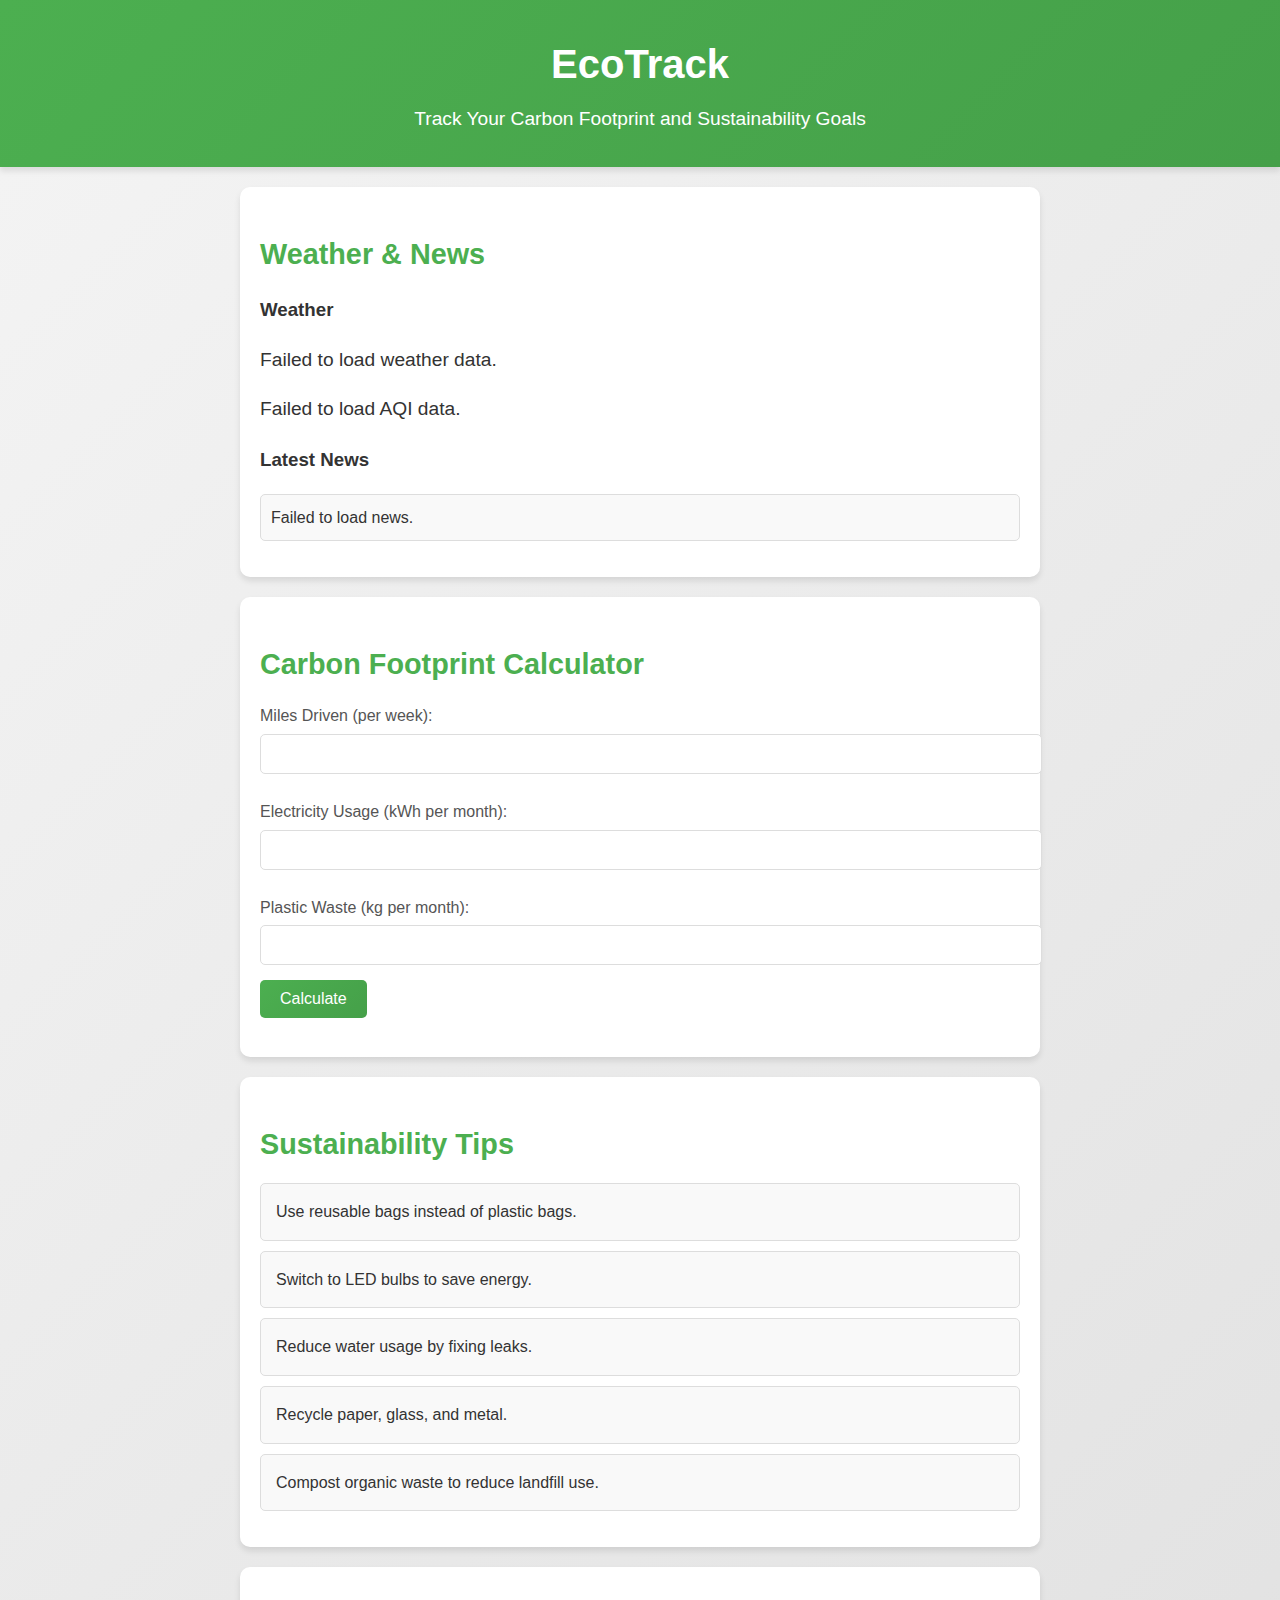
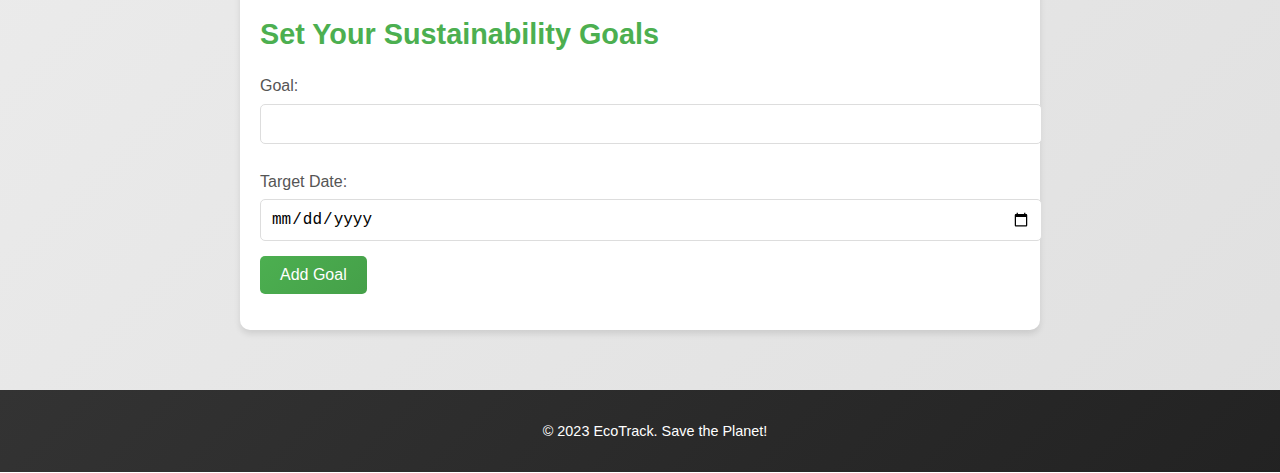
<file: FSDL22-main/week05/index.html>
<!DOCTYPE html>
<html lang="en">
<head>
  <meta charset="UTF-8">
  <meta name="viewport" content="width=device-width, initial-scale=1.0">
  <title>EcoTrack - Sustainability Tracker</title>
  <link rel="stylesheet" href="./index.css">
</head>
<body>
  <header>
    <h1>EcoTrack</h1>
    <p>Track Your Carbon Footprint and Sustainability Goals</p>
  </header>

  <main>
    <!-- Weather & News Section -->
<section id="weather-news">
    <h2>Weather & News</h2>
    <div id="weather">
      <h3>Weather</h3>
      <p id="weather-info">Loading weather...</p>
      <p id="aqi">AQI: Loading...</p>
    </div>
    <div id="news">
      <h3>Latest News</h3>
      <ul id="news-list"></ul>
    </div>
  </section>
  
    <!-- Carbon Footprint Calculator -->
    <section id="calculator">
      <h2>Carbon Footprint Calculator</h2>
      <form id="carbonForm">
        <label for="miles">Miles Driven (per week):</label>
        <input type="number" id="miles" name="miles" required>
        
        <label for="electricity">Electricity Usage (kWh per month):</label>
        <input type="number" id="electricity" name="electricity" required>
        
        <label for="plastic">Plastic Waste (kg per month):</label>
        <input type="number" id="plastic" name="plastic" required>
        
        <button type="submit">Calculate</button>
      </form>
      <p id="result"></p>
    </section>

    <!-- Sustainability Tips -->
    <section id="tips">
      <h2>Sustainability Tips</h2>
      <ul id="tipList"></ul>
    </section>

    <!-- Goal Tracker -->
    <section id="goals">
      <h2>Set Your Sustainability Goals</h2>
      <form id="goalForm">
        <label for="goal">Goal:</label>
        <input type="text" id="goal" name="goal" required>
        
        <label for="targetDate">Target Date:</label>
        <input type="date" id="targetDate" name="targetDate" required>
        
        <button type="submit">Add Goal</button>
      </form>
      <ul id="goalList"></ul>
    </section>
  </main>

  <footer>
    <p>&copy; 2023 EcoTrack. Save the Planet!</p>
  </footer>

  <script src="script.js"></script>
</body>
</html>
</file>
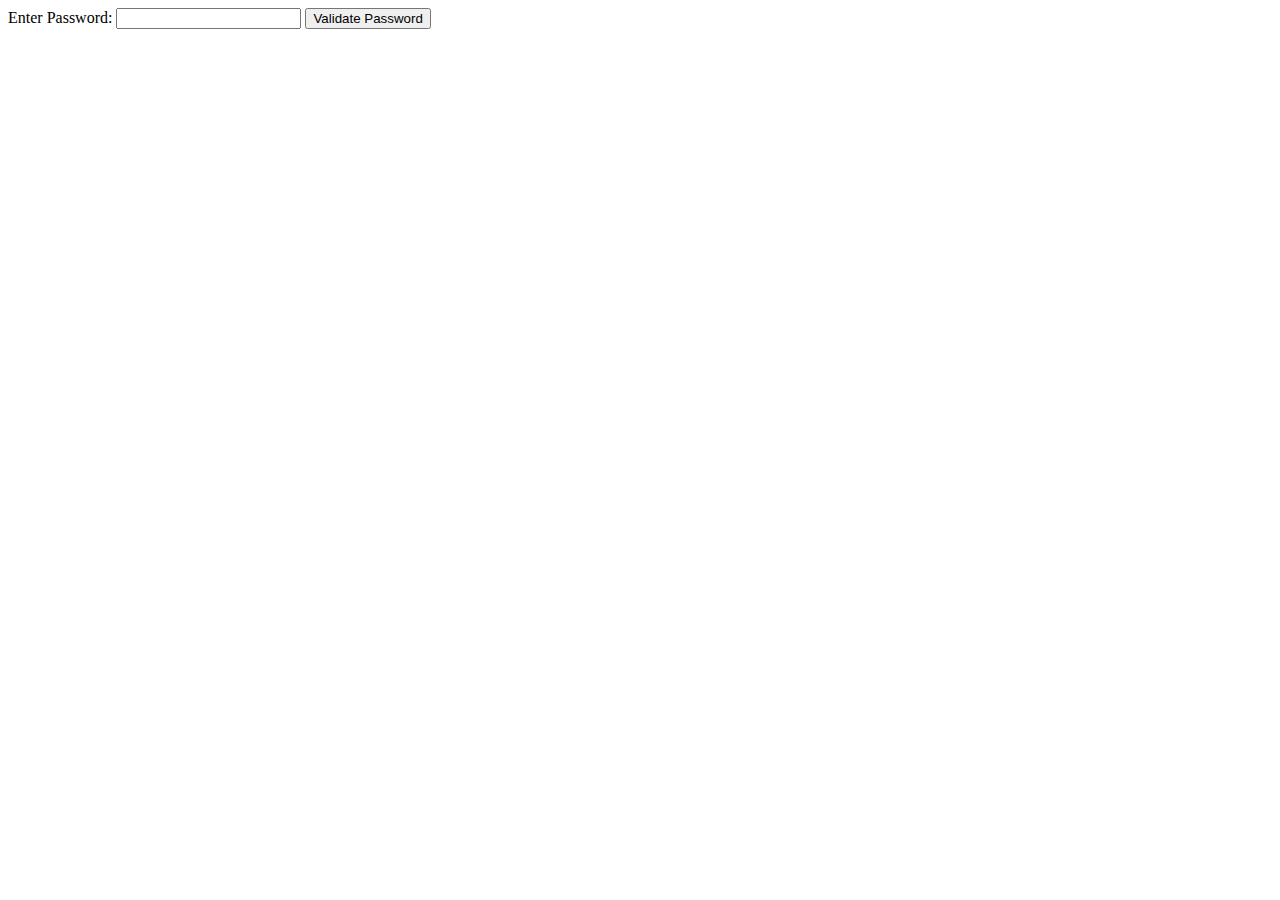
<file: cia/cia2.html>
<!DOCTYPE html>
<html lang="en">
<head>
    <meta charset="UTF-8">
    <meta name="viewport" content="width=device-width, initial-scale=1.0">
    <title>JavaScript Tasks</title>
</head>
<body>
    <label for="password">Enter Password:</label>
    <input type="password" id="password">
    <button onclick="validatePassword()">Validate Password</button>
   

    <script>
        function validatePassword() {
            let password = document.getElementById("password").value;
            
            if (password.trim() === "") {
                alert("Password cannot be empty!");
            } else if (password.length < 8) {
                alert("Password must be at least 8 characters long!");
            } else {
                alert("Password is valid!");
            }
        }

    </script>
</body>
</html>
</file>
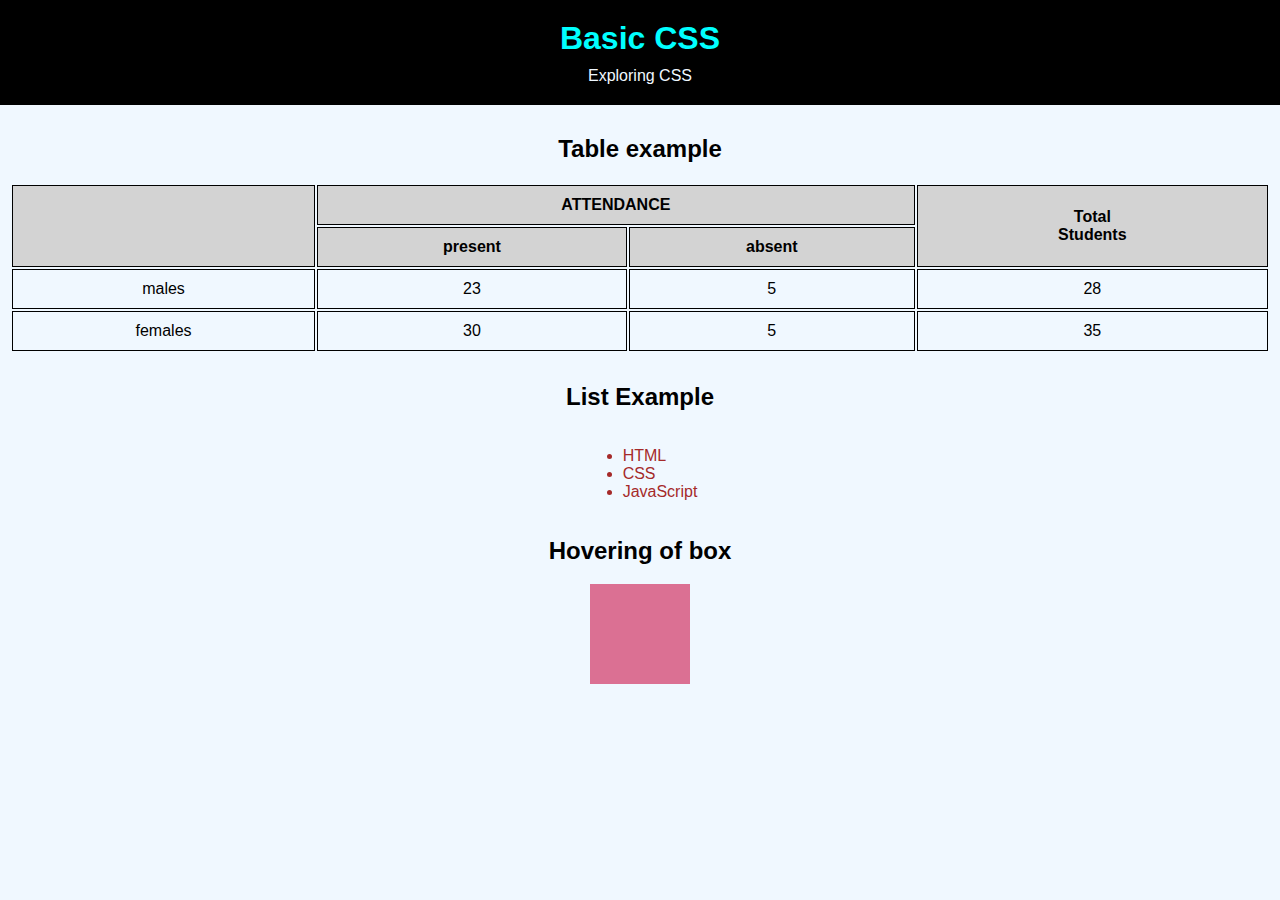
<file: FSDL22-main/week02/first.html>
<!DOCTYPE html>
<html lang="en">
<head>
    <meta charset="UTF-8">
    <meta name="viewport" content="width=device-width, initial-scale=1.0">
    <title>Using CSS</title>
    <style>
        header {
    background-color: black;
    display: flex;
    flex-direction: column;
    align-items: center;
    padding: 20px;
    
}
body {
  font-family: Arial, sans-serif;
  background-color: #f0f8ff;
  margin: 0;
  padding: 0;
}
h1 {
    color: aqua;
    margin: 0%;
     
}
.tl {
    color: aliceblue;
    margin: 10px 0 0;
    
}

.heading1{
    text-align: center;
}
.table{
    margin: 10px;
    border-collapse: collapse;
    display: flex;
    flex-direction: column;
    justify-content: center;
}
th,td{
    border: 0.5px solid black;
    padding: 10px;
    text-align: center;


}

th{
    background-color: lightgray;
}

.list{
    display: flex;
    flex-direction: column;
    align-items: center;
}
ul, li {
color: brown;

}
.hovering{
    display:flex;
    flex-direction : column;
    align-items: center;
    margin-bottom: 20px;
    
}

.box{
    width: 100px;
    height: 100px;
    background-color: palevioletred;

}
.box:hover{
    width: 200px;
}
    </style>
</head>

<body>
    <header>
        <h1>Basic CSS</h1>
        <p class="tl">Exploring CSS</p>
    </header>

    <section class="table">
        <h2 class="heading1">Table example</h2>
        <table>
            <thead>
                <TR><TH rowspan="2"></TH><TH colspan="2">ATTENDANCE</TH>
                    <TH rowspan="2">Total<br> Students</TH>
                </TR>

                <tr>
                    <TH>present</Th>
                    <tH>absent</tH>
                </tr>
                <tr>
                    <td>males</td>
                    <td>23</td>
                    <td>5</td>
                    <td>28</td>
                </tr>
                <tr>
                    <td>females</td>
                    <td>30</td>
                    <td>5</td>
                    <td>35</td>
                </tr>
                
                
            </Thead>
        </table>

    </section>

    <section class="list">
        <h2>List Example</h2>
      <ul>
        <li>HTML</li>
        <li>CSS</li>
        <li>JavaScript</li>
      </ul>
   
    </section>
    <section class="hovering">
    <h2> Hovering of box</h2> 
    <div class="box">

    </div>
</section>


</body>
</html>
</file>
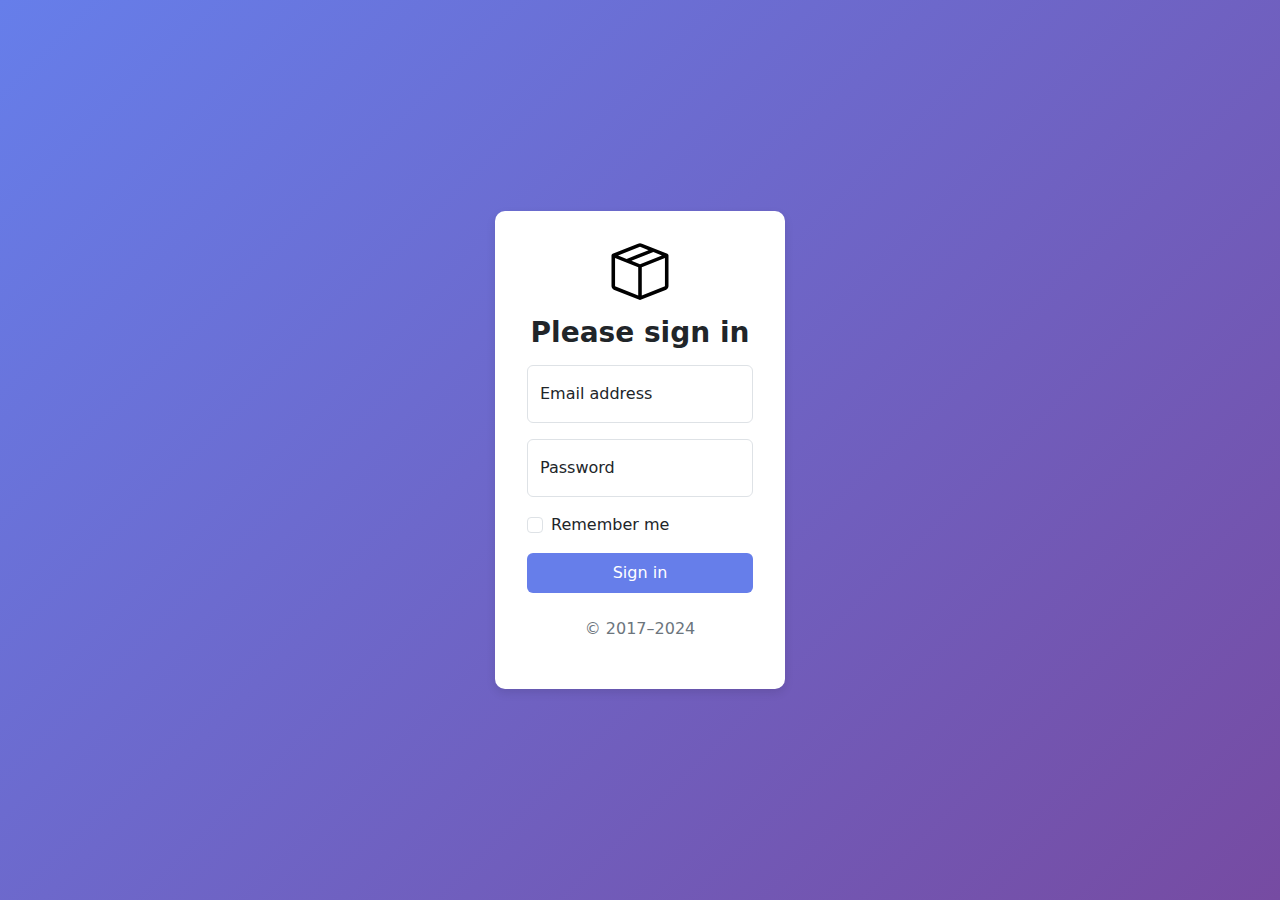
<file: FSDL22-main/week03/form.html>
<!DOCTYPE html>
<html lang="en">
<head>
    <meta charset="UTF-8">
    <meta name="viewport" content="width=device-width, initial-scale=1.0">
    <title>Sign In</title>
    <link href="https://cdn.jsdelivr.net/npm/bootstrap@5.3.3/dist/css/bootstrap.min.css" rel="stylesheet" integrity="sha384-QWTKZyjpPEjISv5WaRU9OFeRpok6YctnYmDr5pNlyT2bRjXh0JMhjY6hW+ALEwIH" crossorigin="anonymous">
    <script src="https://cdn.jsdelivr.net/npm/bootstrap@5.3.3/dist/js/bootstrap.bundle.min.js" integrity="sha384-YvpcrYf0tY3lHB60NNkmXc5s9fDVZLESaAA55NDzOxhy9GkcIdslK1eN7N6jIeHz" crossorigin="anonymous"></script>
    <style>
        body {
            background: linear-gradient(135deg, #667eea, #764ba2);
            display: flex;
            justify-content: center;
            align-items: center;
            height: 100vh;
        }
        .form-signin {
            max-width: 400px;
            padding: 2rem;
            background: white;
            border-radius: 10px;
            box-shadow: 0 4px 10px rgba(0, 0, 0, 0.1);
        }
        .form-signin img {
            display: block;
            margin: 0 auto 1rem;
        }
        .form-signin h1 {
            text-align: center;
            font-weight: 600;
        }
        .btn-primary {
            background: #667eea;
            border: none;
        }
        .btn-primary:hover {
            background: #5a67d8;
        }
    </style>
</head>
<body>
    <main class="form-signin">
        <form>
          <img src="./box-seam.svg" alt="Bootstrap Logo" width="72" height="57">
          <h1 class="h3 mb-3">Please sign in</h1>
          
          <div class="form-floating mb-3">
            <input type="email" class="form-control" id="floatingInput" placeholder="name@example.com">
            <label for="floatingInput">Email address</label>
          </div>
          <div class="form-floating mb-3">
            <input type="password" class="form-control" id="floatingPassword" placeholder="Password">
            <label for="floatingPassword">Password</label>
          </div>
          
          <div class="form-check text-start mb-3">
            <input class="form-check-input" type="checkbox" value="remember-me" id="flexCheckDefault">
            <label class="form-check-label" for="flexCheckDefault">Remember me</label>
          </div>
          
          <button class="btn btn-primary w-100 py-2" type="submit">Sign in</button>
          <p class="mt-4 mb-3 text-center text-secondary">&copy; 2017–2024</p>
        </form>
    </main>
</body>
</html>
</file>
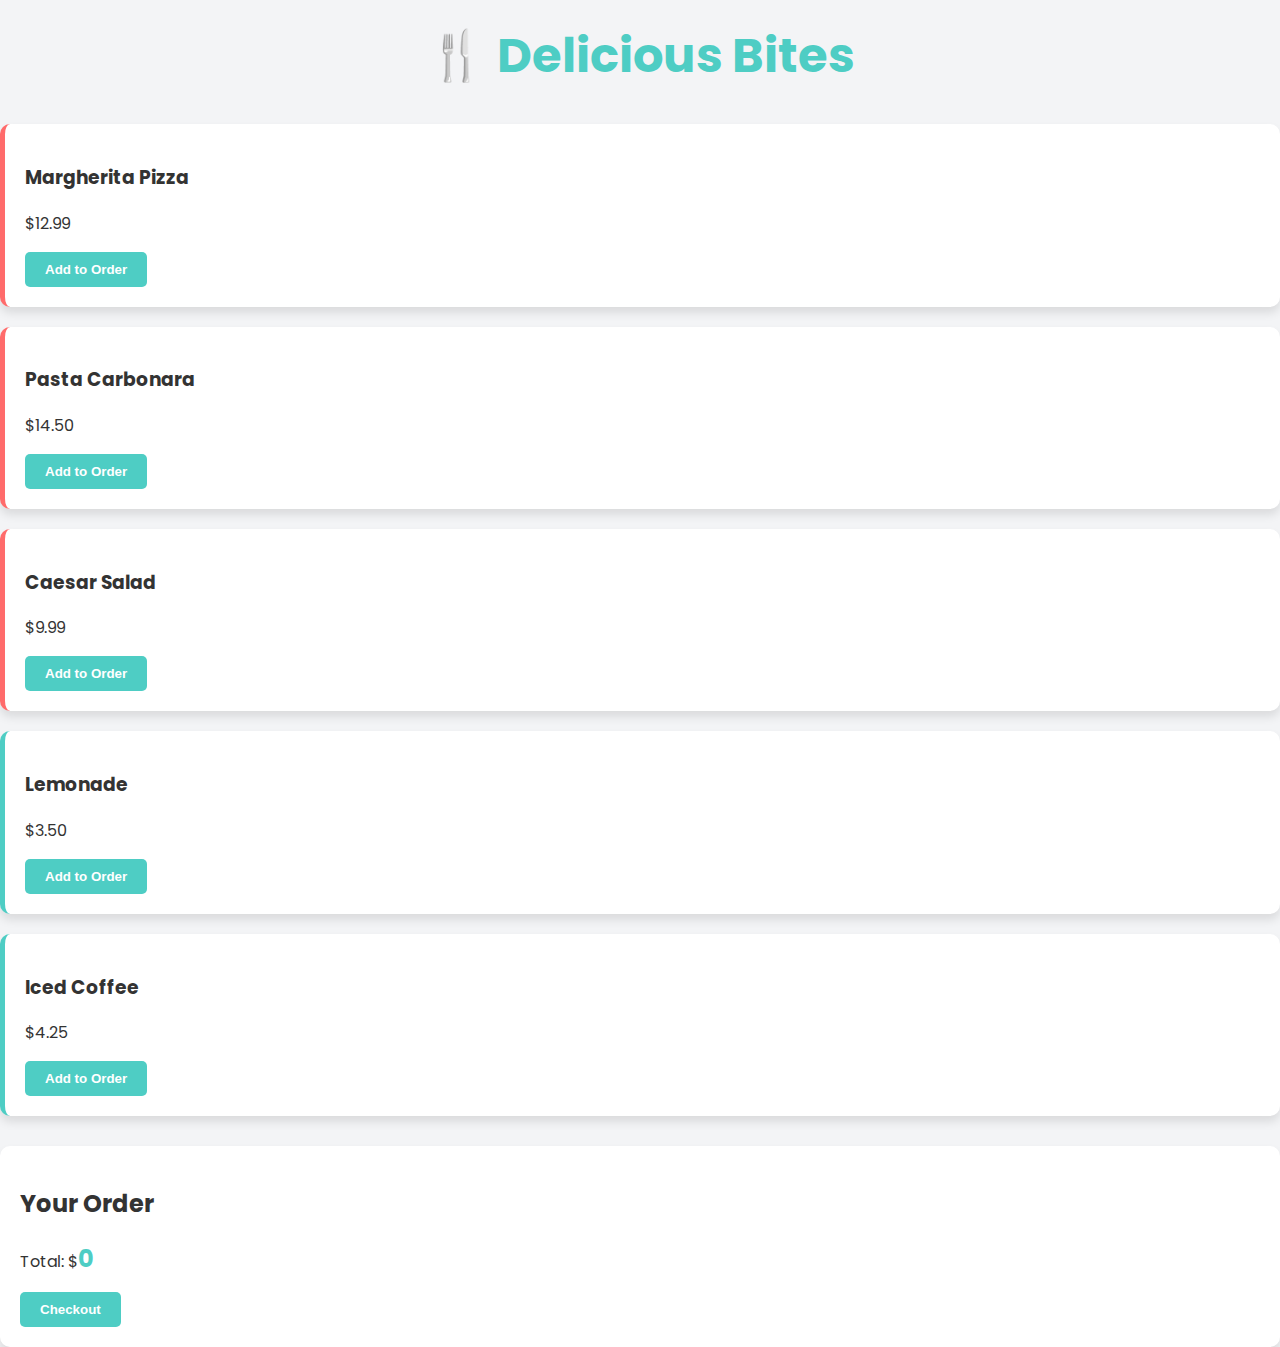
<file: FSDL22-main/week04/combined.html>
<!DOCTYPE html>
<html lang="en">
<head>
    <meta charset="UTF-8">
    <meta name="viewport" content="width=device-width, initial-scale=1.0">
    <title>Delicious Bites</title>
    <link href="https://fonts.googleapis.com/css2?family=Poppins:wght@300;400;600&display=swap" rel="stylesheet">
    <style>
        body {
            font-family: 'Poppins', sans-serif;
            margin: 0;
            padding: 0;
            background: #f3f4f6;
            color: #333;
        }

        h1 {
            font-size: 3em;
            text-align: center;
            margin-top: 20px;
            color: #4ecdc4;
        }

        .menu-item {
            background: white;
            padding: 20px;
            margin-bottom: 20px;
            border-radius: 10px;
            box-shadow: 0 6px 10px rgba(0, 0, 0, 0.1);
            transition: transform 0.2s ease, box-shadow 0.2s ease;
        }

        .menu-item:hover {
            transform: translateY(-5px);
            box-shadow: 0 12px 20px rgba(0, 0, 0, 0.1);
        }

        .category-food { border-left: 5px solid #ff6b6b; }
        .category-drink { border-left: 5px solid #4ecdc4; }

        button {
            background-color: #4ecdc4;
            color: white;
            border: none;
            padding: 10px 20px;
            border-radius: 5px;
            cursor: pointer;
            font-weight: bold;
            transition: background-color 0.3s ease, transform 0.2s ease;
        }

        button:hover {
            background-color: #45b7b0;
            transform: scale(1.05);
        }

        #order-list {
            background: white;
            padding: 20px;
            margin-top: 30px;
            border-radius: 10px;
            box-shadow: 0 6px 10px rgba(0, 0, 0, 0.1);
        }

        #order-items {
            list-style: none;
            padding: 0;
        }

        #order-items li {
            margin-bottom: 10px;
            font-size: 1.1em;
            font-weight: 500;
        }

        .total {
            font-size: 1.5em;
            font-weight: bold;
            color: #4ecdc4;
        }

    </style>
</head>
<body>
    <h1>🍴 Delicious Bites</h1>
    
    <div id="menu"></div>
    <div id="order-list">
        <h2>Your Order</h2>
        <ul id="order-items"></ul>
        <p>Total: $<span id="total" class="total">0</span></p>
        <button onclick="checkout()">Checkout</button>
    </div>

    <script src="script.js"></script>
</body>
</html>
</file>
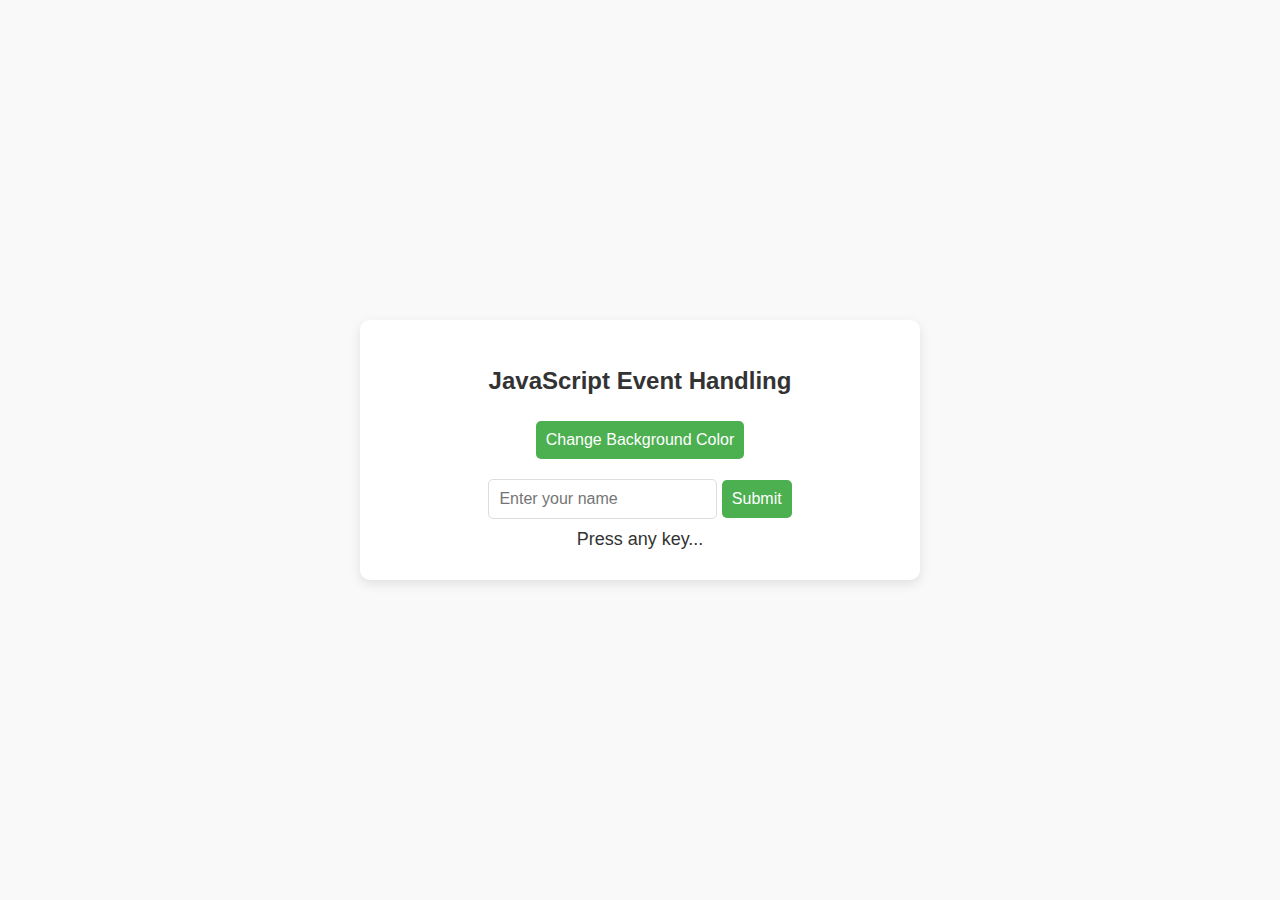
<file: FSDL22-main/week04/fifth.html>
<!DOCTYPE html>
<html lang="en">
<head>
    <meta charset="UTF-8">
    <meta name="viewport" content="width=device-width, initial-scale=1.0">
    <title>Event Handling in JavaScript</title>
    <style>
        body {
            font-family: Arial, sans-serif;
            background-color: #f9f9f9;
            display: flex;
            justify-content: center;
            align-items: center;
            height: 100vh;
            margin: 0;
            flex-direction: column;
        }
        .container {
            text-align: center;
            background-color: #fff;
            padding: 30px;
            border-radius: 10px;
            box-shadow: 0 4px 12px rgba(0, 0, 0, 0.1);
            width: 80%;
            max-width: 500px;
        }
        h1 {
            color: #333;
            font-size: 24px;
        }
        button, input {
            padding: 10px;
            margin: 10px 0;
            font-size: 16px;
            border-radius: 5px;
            border: 1px solid #ddd;
        }
        button {
            background-color: #4CAF50;
            color: white;
            cursor: pointer;
            border: none;
        }
        button:hover {
            background-color: #45a049;
        }
        .message {
            font-size: 18px;
            color: #333;
        }
    </style>
</head>
<body>
    <div class="container">
        <h1>JavaScript Event Handling</h1>
        
        <!-- Button to change background color -->
        <button id="colorButton">Change Background Color</button>

        <!-- Form to submit data -->
        <form id="userForm">
            <input type="text" id="nameInput" placeholder="Enter your name" required />
            <button type="submit">Submit</button>
        </form>

        <!-- Display typed key message -->
        <div class="message" id="keyPressMessage">Press any key...</div>
    </div>

    <script>
        // Event Listener for the "Change Background Color" button
        document.getElementById('colorButton').addEventListener('click', function() {
            // Change the background color of the body to a random color
            document.body.style.backgroundColor = getRandomColor();
        });

        // Event Listener for form submission
        document.getElementById('userForm').addEventListener('submit', function(event) {
            event.preventDefault(); // Prevent form from submitting and reloading the page
            const name = document.getElementById('nameInput').value;
            alert(`Form Submitted! Hello, ${name}!`);
        });

        // Event Listener for keypress event
        document.addEventListener('keypress', function(event) {
            const key = event.key;
            document.getElementById('keyPressMessage').innerText = `You pressed: ${key}`;
        });

        // Function to generate a random hex color code
        function getRandomColor() {
            const letters = '0123456789ABCDEF';
            let color = '#';
            for (let i = 0; i < 6; i++) {
                color += letters[Math.floor(Math.random() * 16)];
            }
            return color;
        }
    </script>
</body>
</html>
</file>
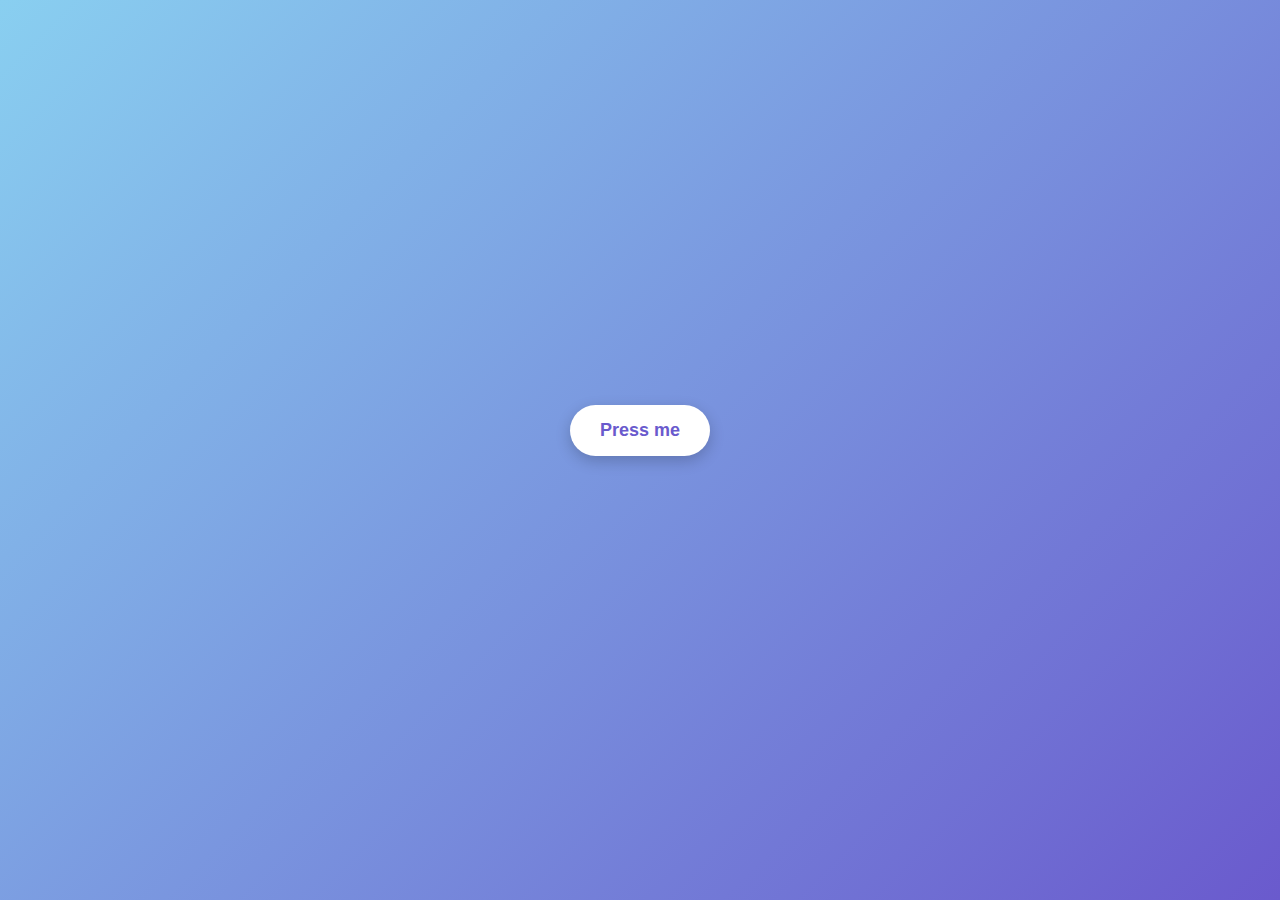
<file: FSDL22-main/week04/first.html>
<!DOCTYPE html>
<html lang="en">
<head>
    <meta charset="UTF-8">
    <meta name="viewport" content="width=device-width, initial-scale=1.0">
    <title>Aesthetic Button</title>
    
    <!-- Google Fonts -->
    <link href="https://fonts.googleapis.com/css2?family=Poppins:wght@300;400;600&display=swap" rel="stylesheet">

    <style>
        /* Apply styles to the whole page */
        body {
            display: flex;
            flex-direction: column; /* Stack items vertically */
            justify-content: center; /* Center items horizontally */
            align-items: center; /* Center items vertically */
            height: 100vh;
            margin: 0;
            font-family: 'Poppins', sans-serif; /* Modern font */
            background: linear-gradient(135deg, #89CFF0, #6A5ACD); /* Beautiful gradient */
            color: #fff; /* White text */
            text-align: center;
        }

        /* Stylish button */
        #button_A {
            background: #ffffff;
            color: #6A5ACD;
            border: none;
            padding: 15px 30px;
            font-size: 18px;
            font-weight: 600;
            border-radius: 30px; /* Rounded button */
            box-shadow: 0px 5px 15px rgba(0, 0, 0, 0.2);
            transition: all 0.3s ease-in-out;
            cursor: pointer;
        }

        /* Button hover effect */
        #button_A:hover {
            background: #6A5ACD;
            color: #fff;
            transform: scale(1.1);
        }

        /* Heading styling */
        #heading_A {
            margin-top: 20px;
            font-size: 20px;
            font-weight: 400;
        }
    </style>
</head>
<body>
    <button id="button_A">Press me</button>
    <h3 id="heading_A"></h3>

    <script>
        const buttonA = document.querySelector("#button_A");
        const headingA = document.querySelector("#heading_A");

        let count = 1;

        buttonA.onclick = () => {
            buttonA.textContent = "Try again!";
            headingA.textContent = `${count} clicks so far`;
            count += 1;
        };
    </script>
</body>
</html>
</file>
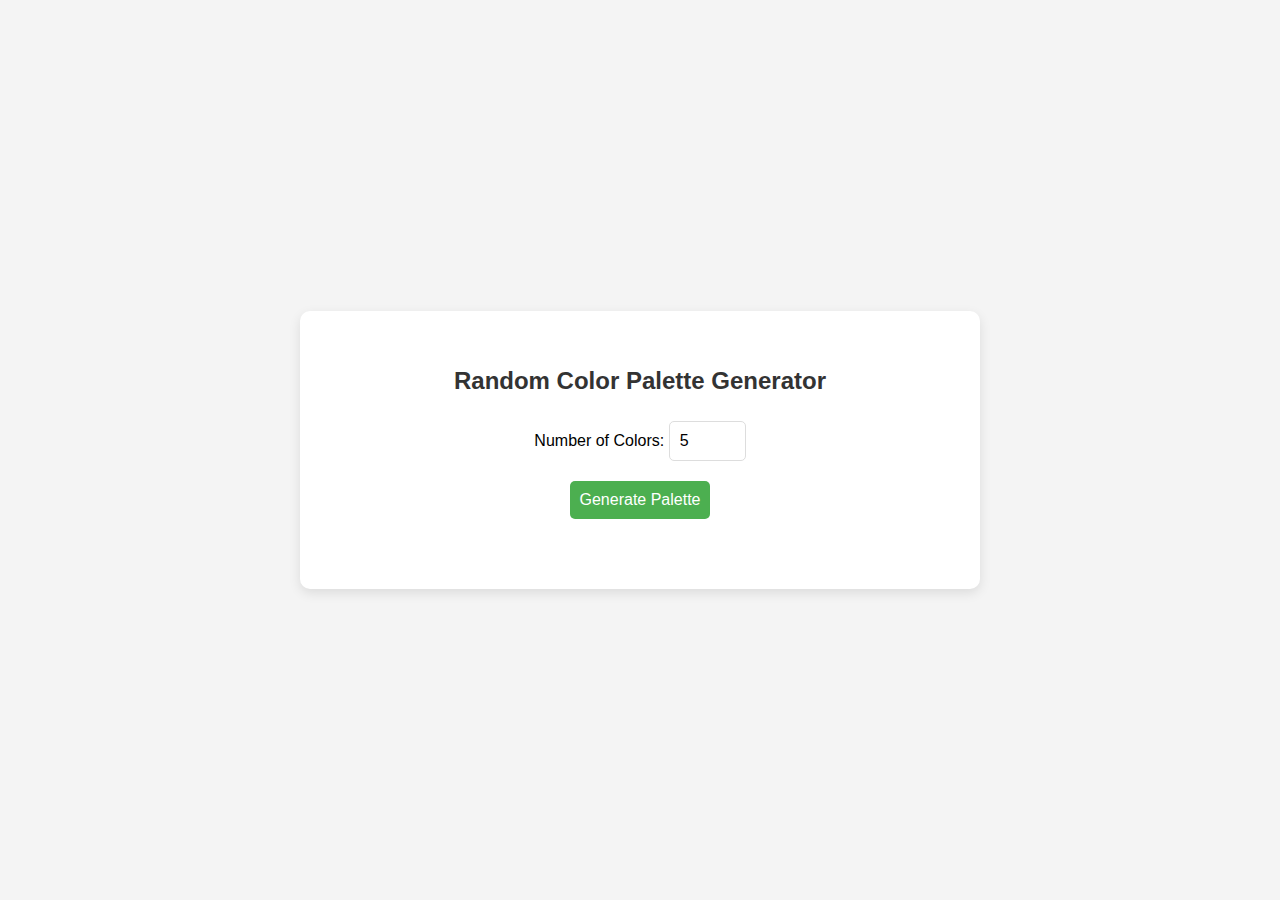
<file: FSDL22-main/week04/fourth.html>
<!DOCTYPE html>
<html lang="en">
<head>
    <meta charset="UTF-8">
    <meta name="viewport" content="width=device-width, initial-scale=1.0">
    <title>Random Color Palette Generator with Multiple Loops</title>
    <style>
        body {
            font-family: Arial, sans-serif;
            background-color: #f4f4f4;
            display: flex;
            justify-content: center;
            align-items: center;
            height: 100vh;
            margin: 0;
            flex-direction: column;
        }
        .container {
            text-align: center;
            background-color: #fff;
            padding: 40px;
            border-radius: 10px;
            box-shadow: 0 4px 12px rgba(0, 0, 0, 0.1);
            width: 80%;
            max-width: 600px;
        }
        h1 {
            color: #333;
            font-size: 24px;
        }
        input, button {
            padding: 10px;
            margin: 10px 0;
            font-size: 16px;
            border-radius: 5px;
            border: 1px solid #ddd;
        }
        button {
            background-color: #4CAF50;
            color: white;
            cursor: pointer;
            border: none;
        }
        button:hover {
            background-color: #45a049;
        }
        .color-container {
            display: flex;
            flex-wrap: wrap;
            justify-content: center;
            gap: 10px;
            margin-top: 20px;
        }
        .color-box {
            width: 100px;
            height: 100px;
            border-radius: 5px;
        }
    </style>
</head>
<body>
    <div class="container">
        <h1>Random Color Palette Generator</h1>
        <label for="numColors">Number of Colors:</label>
        <input type="number" id="numColors" min="1" max="50" value="5" />
        <br />
        <button onclick="generateColors()">Generate Palette</button>

        <div id="colorPalette" class="color-container"></div>
    </div>

    <script>
        // Function to generate a random color in hexadecimal format
        function getRandomColor() {
            const letters = '0123456789ABCDEF';
            let color = '#';
            for (let i = 0; i < 6; i++) {
                color += letters[Math.floor(Math.random() * 16)];
            }
            return color;
        }

        // Function to generate and display the color palette using different loops
        function generateColors() {
            const numColors = parseInt(document.getElementById("numColors").value);
            const colorPaletteContainer = document.getElementById("colorPalette");

            // Clear any previous colors
            colorPaletteContainer.innerHTML = "";

            // Ensure no duplicates by using a set to store colors
            const generatedColors = new Set();

            // Using a `for` loop to generate a fixed number of colors
            for (let i = 0; i < numColors; i++) {
                const color = getRandomColor();
                generatedColors.add(color); // Add color to set (ensures uniqueness)
            }

            // Using a `while` loop to keep trying until we have the exact number of unique colors
            while (generatedColors.size < numColors) {
                generatedColors.add(getRandomColor()); // Keep adding until set size matches the desired number
            }

            // Using a `do...while` loop to display the colors after ensuring no duplicates
            let colorsArray = Array.from(generatedColors);
            let i = 0;
            do {
                const colorBox = document.createElement("div");
                colorBox.classList.add("color-box");
                colorBox.style.backgroundColor = colorsArray[i];  // Set the background color
                colorPaletteContainer.appendChild(colorBox);
                i++;
            } while (i < colorsArray.length);
        }
    </script>
</body>
</html>
</file>
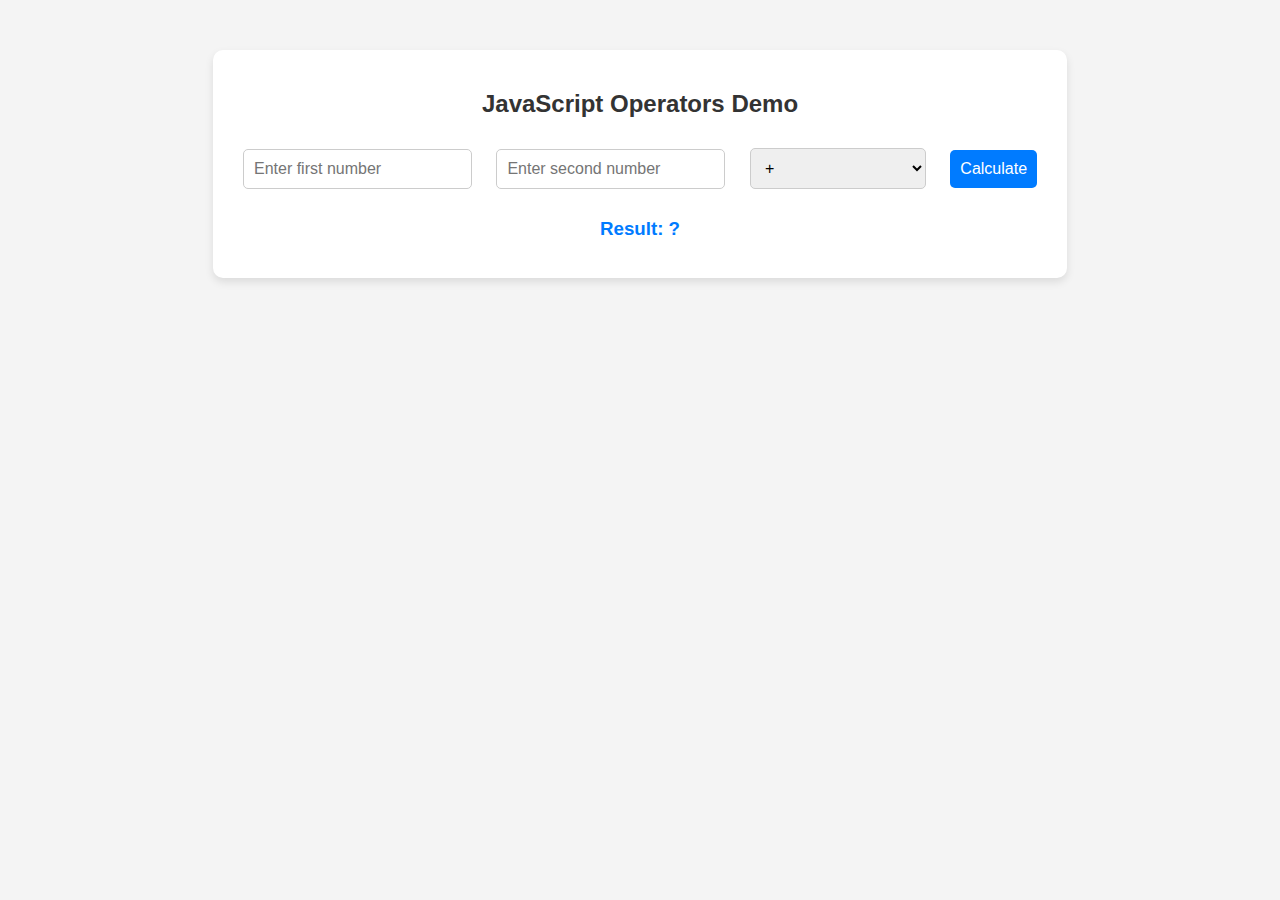
<file: FSDL22-main/week04/second.html>
<!DOCTYPE html>
<html lang="en">
<head>
    <meta charset="UTF-8">
    <meta name="viewport" content="width=device-width, initial-scale=1.0">
    <title>JS Operators Demo</title>
    <style>
        body {
            font-family: 'Poppins', sans-serif;
            text-align: center;
            background-color: #f4f4f4;
            margin: 50px;
        }
        .container {
            background: white;
            padding: 20px;
            border-radius: 10px;
            box-shadow: 0px 4px 8px rgba(0, 0, 0, 0.1);
            display: inline-block;
        }
        input, select, button {
            margin: 10px;
            padding: 10px;
            font-size: 16px;
            border-radius: 5px;
            border: 1px solid #ccc;
        }
        button {
            background-color: #007BFF;
            color: white;
            border: none;
            cursor: pointer;
            transition: 0.3s;
        }
        button:hover {
            background-color: #0056b3;
        }
        h2 {
            color: #333;
        }
        h3 {
            color: #007BFF;
        }
    </style>
</head>
<body>
    <div class="container">
        <h2>JavaScript Operators Demo</h2>
        <input type="number" id="num1" placeholder="Enter first number">
        <input type="number" id="num2" placeholder="Enter second number">
        <select id="operator">
            <option value="+">+</option>
            <option value="-">-</option>
            <option value="*">*</option>
            <option value="/">/</option>
            <option value="%">%</option>
            <option value="**">Exponentiation (**)</option>
        </select>
        <button onclick="calculate()">Calculate</button>
        <h3>Result: <span id="result">?</span></h3>
    </div>
    
    <script>
        function calculate() {
            let num1 = parseFloat(document.getElementById("num1").value);
            let num2 = parseFloat(document.getElementById("num2").value);
            let operator = document.getElementById("operator").value;
            let result;

            if (isNaN(num1) || isNaN(num2)) {
                result = "Enter valid numbers";
            } else {
                result = eval(num1 + operator + num2); // Using eval to process the operation
            }
            
            document.getElementById("result").textContent = result;
        }
    </script>
</body>
</html>
</file>
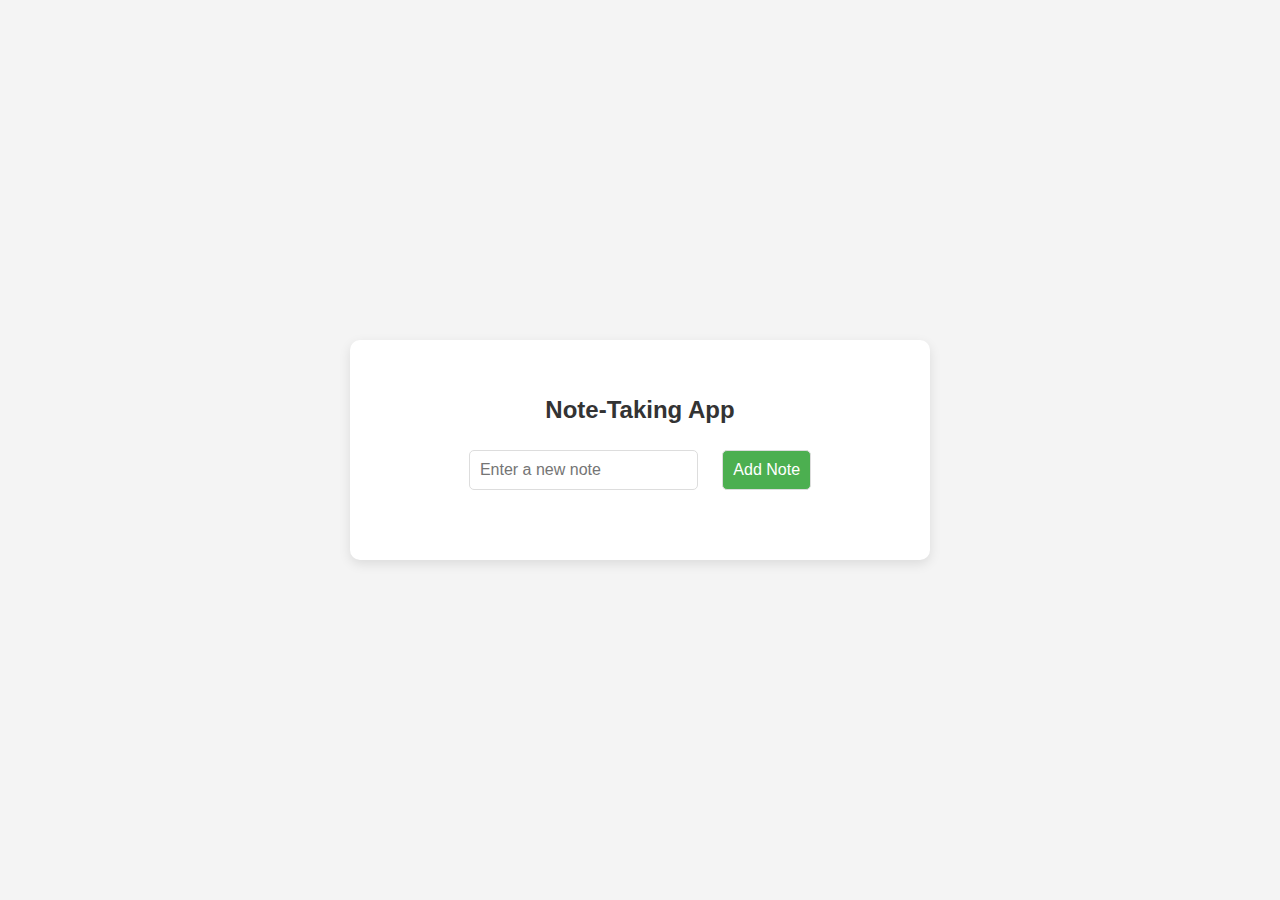
<file: FSDL22-main/week04/seventh.html>
<!DOCTYPE html>
<html lang="en">
<head>
    <meta charset="UTF-8">
    <meta name="viewport" content="width=device-width, initial-scale=1.0">
    <title>Note-Taking Application Using JavaScript Classes</title>
    <style>
        body {
            font-family: Arial, sans-serif;
            background-color: #f4f4f4;
            display: flex;
            justify-content: center;
            align-items: center;
            height: 100vh;
            margin: 0;
            flex-direction: column;
        }
        .container {
            text-align: center;
            background-color: #fff;
            padding: 40px;
            border-radius: 10px;
            box-shadow: 0 4px 12px rgba(0, 0, 0, 0.1);
            width: 90%;
            max-width: 500px;
        }
        h1 {
            color: #333;
            font-size: 24px;
        }
        input, button {
            padding: 10px;
            font-size: 16px;
            margin: 10px;
            border-radius: 5px;
            border: 1px solid #ddd;
        }
        button {
            background-color: #4CAF50;
            color: white;
            cursor: pointer;
        }
        button:hover {
            background-color: #45a049;
        }
        ul {
            list-style-type: none;
            padding: 0;
            margin-top: 20px;
        }
        .note-item {
            background-color: #f9f9f9;
            padding: 15px;
            margin: 5px;
            border-radius: 5px;
            display: flex;
            justify-content: space-between;
            align-items: center;
        }
        .remove-btn, .edit-btn {
            background-color: #f44336;
            color: white;
            border: none;
            border-radius: 50%;
            cursor: pointer;
            width: 20px;
            height: 20px;
            font-size: 12px;
            padding: 0;
        }
        .edit-btn {
            background-color: #ff9800;
        }
    </style>
</head>
<body>
    <div class="container">
        <h1>Note-Taking App</h1>
        <input type="text" id="noteInput" placeholder="Enter a new note" />
        <button id="addNoteBtn">Add Note</button>

        <ul id="noteList"></ul>
    </div>

    <script>
        // Note class to represent each individual note
        class Note {
            constructor(content) {
                this.content = content;
            }

            // Method to edit the content of the note
            edit(newContent) {
                this.content = newContent;
            }
        }

        // NoteManager class to manage the collection of notes
        class NoteManager {
            constructor() {
                this.notes = [];
            }

            // Method to add a new note
            addNote(content) {
                const note = new Note(content);
                this.notes.push(note);
            }

            // Method to remove a note by index
            removeNote(index) {
                this.notes.splice(index, 1);
            }

            // Method to edit a note by index
            editNote(index, newContent) {
                this.notes[index].edit(newContent);
            }

            // Method to get all notes
            getNotes() {
                return this.notes;
            }
        }

        // Initialize NoteManager instance
        const noteManager = new NoteManager();

        // Add note button event listener
        document.getElementById('addNoteBtn').addEventListener('click', function() {
            const noteInput = document.getElementById('noteInput');
            const noteContent = noteInput.value.trim();

            if (noteContent) {
                noteManager.addNote(noteContent);
                noteInput.value = ''; // Clear input field
                renderNotes();
            }
        });

        // Function to render notes on the page
        function renderNotes() {
            const noteList = document.getElementById('noteList');
            noteList.innerHTML = ''; // Clear current list

            const notes = noteManager.getNotes();
            notes.forEach((note, index) => {
                const noteItem = document.createElement('li');
                noteItem.classList.add('note-item');
                noteItem.innerHTML = `
                    <span>${note.content}</span>
                    <div>
                        <button class="edit-btn" onclick="editNote(${index})">E</button>
                        <button class="remove-btn" onclick="removeNote(${index})">X</button>
                    </div>
                `;
                noteList.appendChild(noteItem);
            });
        }

        // Remove note function
        function removeNote(index) {
            noteManager.removeNote(index);
            renderNotes();
        }

        // Edit note function
        function editNote(index) {
            const newContent = prompt('Edit your note:', noteManager.getNotes()[index].content);
            if (newContent !== null) {
                noteManager.editNote(index, newContent);
                renderNotes();
            }
        }
    </script>
</body>
</html>
</file>
<file: FSDL22-main/week05/index.css>
/* General Styles */
body {
    font-family: 'Segoe UI', Tahoma, Geneva, Verdana, sans-serif;
    line-height: 1.6;
    margin: 0;
    padding: 0;
    background: linear-gradient(135deg, #f4f4f4, #e0e0e0);
    color: #333;
}

header {
    background: linear-gradient(135deg, #4CAF50, #45a049);
    color: white;
    padding: 2rem 0;
    text-align: center;
    box-shadow: 0 4px 6px rgba(0, 0, 0, 0.1);
}

/* Weather & News Section */
#weather-news {
    background: white;
    padding: 20px;
    border-radius: 10px;
    box-shadow: 0 4px 6px rgba(0, 0, 0, 0.1);
    margin-bottom: 20px;
}

#weather-news h2 {
    color: #4CAF50;
    font-size: 1.8rem;
    margin-bottom: 1rem;
    font-weight: 600;
}

#weather {
    margin-bottom: 20px;
}

#weather-info, #aqi {
    font-size: 1.2rem;
    color: #333;
}

#news ul {
    list-style-type: none;
    padding: 0;
}

#news li {
    background: #f9f9f9;
    margin: 10px 0;
    padding: 10px;
    border-radius: 5px;
    font-size: 1rem;
    border: 1px solid #ddd;
}


header h1 {
    font-size: 2.5rem;
    margin: 0;
    font-weight: 700;
}

header p {
    font-size: 1.2rem;
    margin: 0.5rem 0 0;
    font-weight: 300;
}

main {
    padding: 20px;
    max-width: 800px;
    margin: 0 auto;
}

section {
    margin-bottom: 20px;
    background: white;
    padding: 20px;
    border-radius: 10px;
    box-shadow: 0 4px 6px rgba(0, 0, 0, 0.1);
    transition: transform 0.3s ease, box-shadow 0.3s ease;
}

section:hover {
    transform: translateY(-5px);
    box-shadow: 0 8px 12px rgba(0, 0, 0, 0.15);
}

h2 {
    color: #4CAF50;
    font-size: 1.8rem;
    margin-bottom: 1rem;
    font-weight: 600;
}

form label {
    display: block;
    margin: 10px 0 5px;
    font-weight: 500;
    color: #555;
}

form input {
    width: 100%;
    padding: 10px;
    margin-bottom: 15px;
    border: 1px solid #ddd;
    border-radius: 5px;
    font-size: 1rem;
    transition: border-color 0.3s ease;
}

form input:focus {
    border-color: #4CAF50;
    outline: none;
}

form button {
    background: linear-gradient(135deg, #4CAF50, #45a049);
    color: white;
    border: none;
    padding: 10px 20px;
    cursor: pointer;
    border-radius: 5px;
    font-size: 1rem;
    font-weight: 500;
    transition: background 0.3s ease, transform 0.3s ease;
}

form button:hover {
    background: linear-gradient(135deg, #45a049, #4CAF50);
    transform: scale(1.05);
}

ul {
    list-style-type: none;
    padding: 0;
}

ul li {
    background: #f9f9f9;
    margin: 10px 0;
    padding: 15px;
    border: 1px solid #ddd;
    border-radius: 5px;
    font-size: 1rem;
    transition: background 0.3s ease, transform 0.3s ease;
}

ul li:hover {
    background: #f1f1f1;
    transform: translateX(5px);
}

footer {
    text-align: center;
    padding: 15px;
    background: linear-gradient(135deg, #333, #222);
    color: white;
    width: 100%;
    margin-top: 20px;
    font-size: 0.9rem;
}

/* Result Styling */
#result {
    font-size: 1.2rem;
    font-weight: 500;
    color: #4CAF50;
    margin-top: 15px;
    text-align: center;
}

/* Responsive Design */
@media (max-width: 600px) {
    header h1 {
        font-size: 2rem;
    }

    header p {
        font-size: 1rem;
    }

    h2 {
        font-size: 1.5rem;
    }

    form input {
        font-size: 0.9rem;
    }

    form button {
        font-size: 0.9rem;
    }

    ul li {
        font-size: 0.9rem;
    }

    #result {
        font-size: 1rem;
    }
}
</file>
